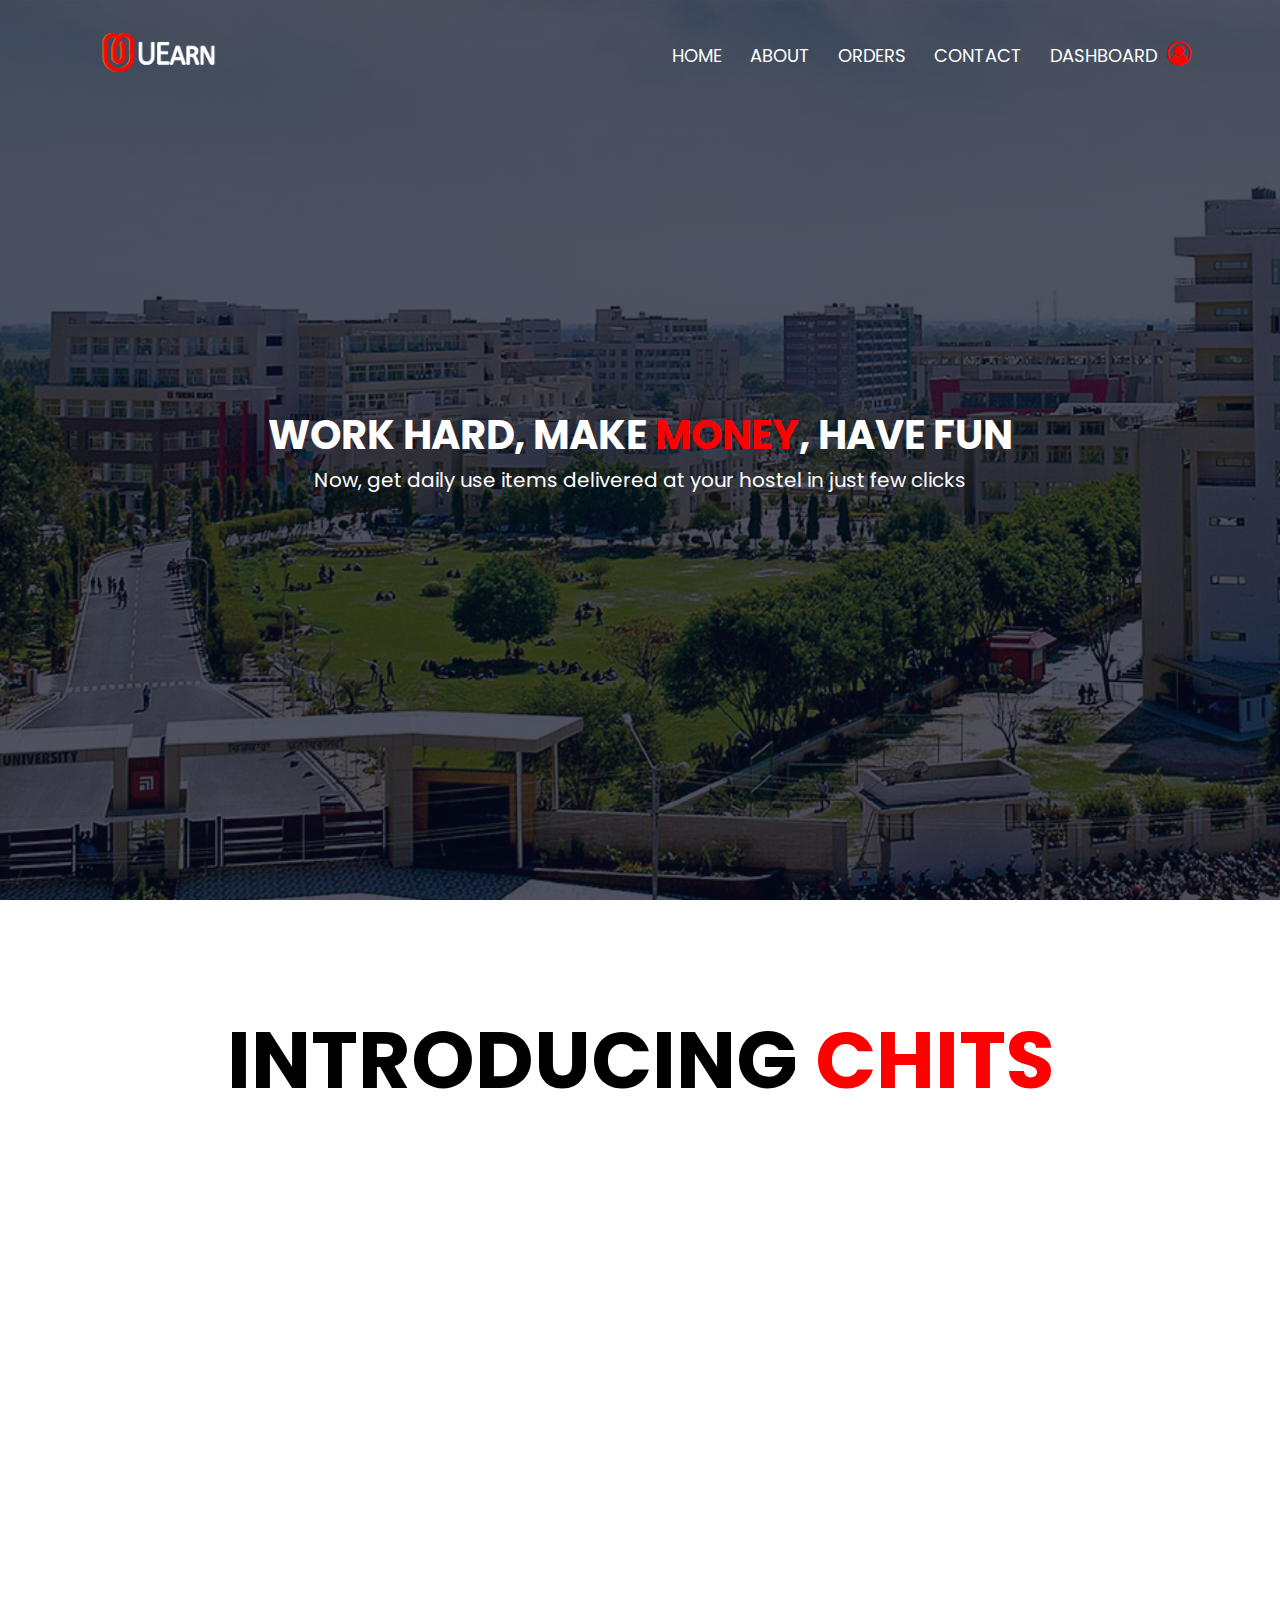
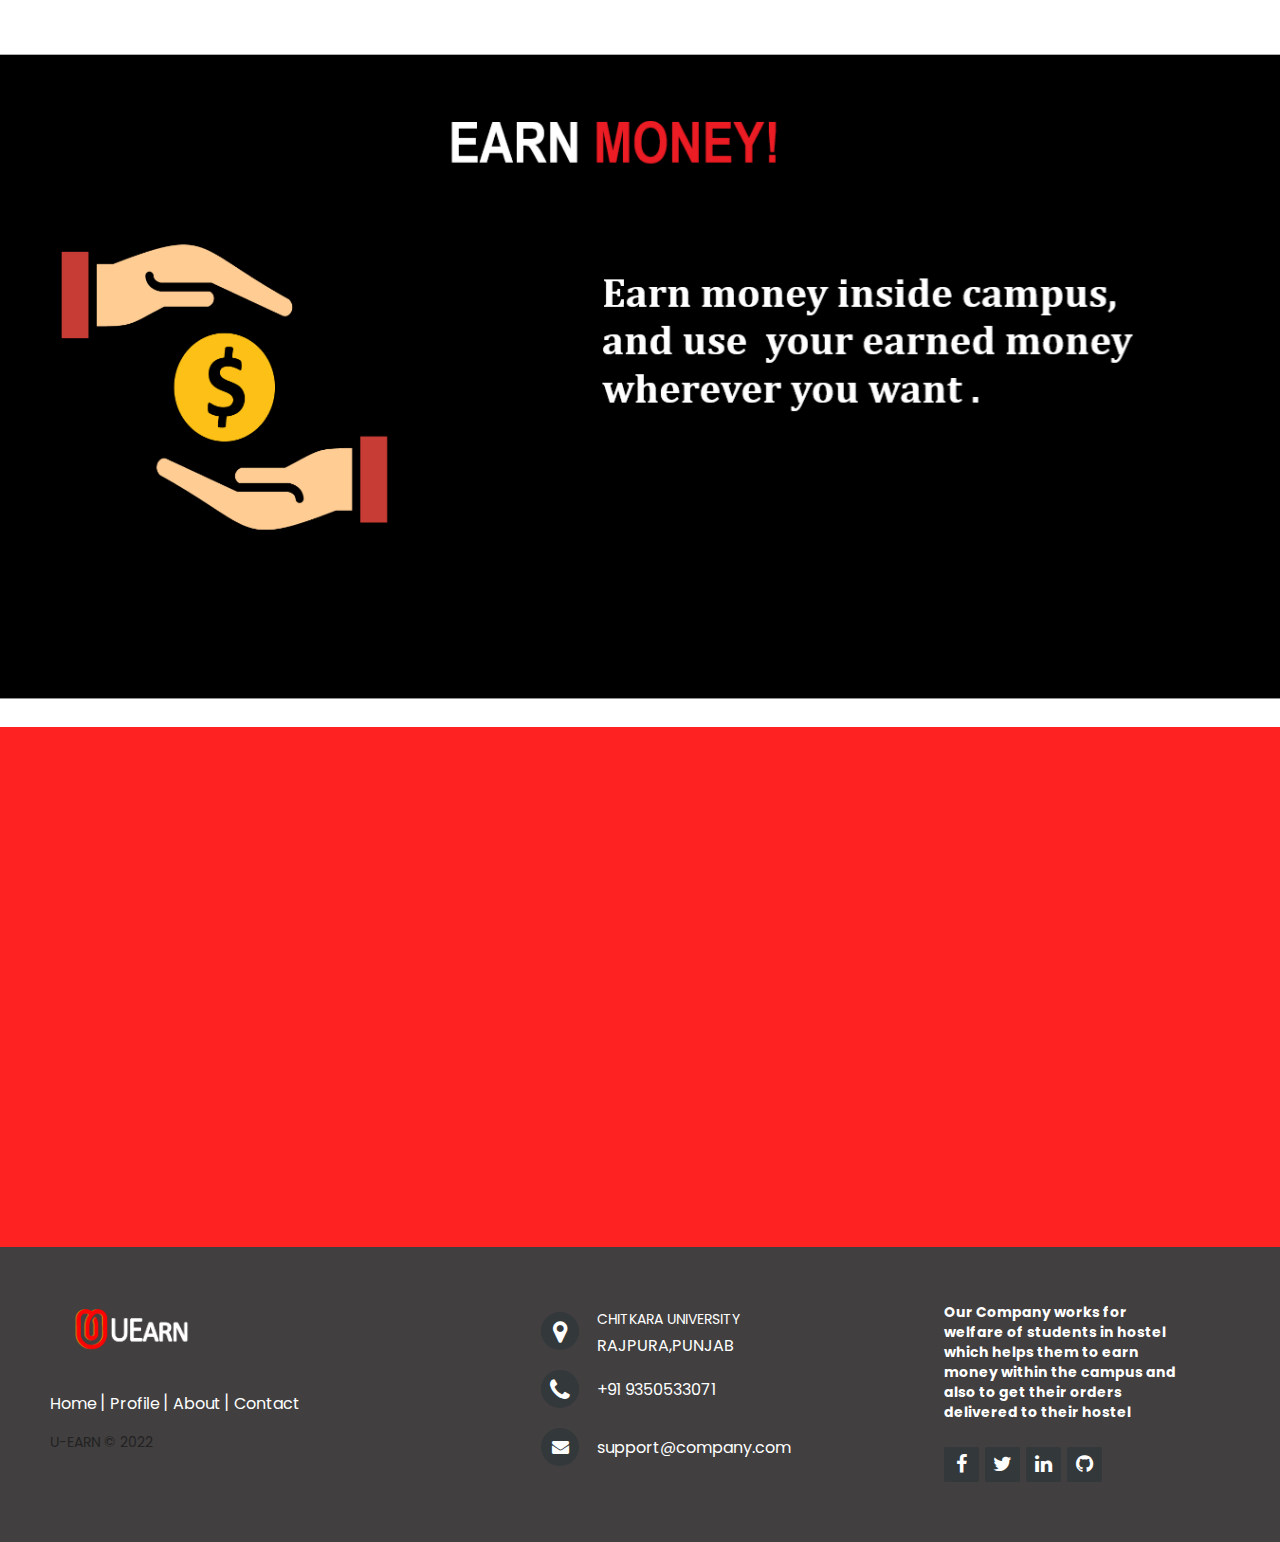
<file: index.html>
<!DOCTYPE html>
<html lang="en">
<head>
    <meta charset="UTF-8">
    <meta http-equiv="X-UA-Compatible" content="IE=edge">
    <meta name="viewport" content="width=device-width,initial-scale=1.0">
    <title>UEarn</title>
    <link rel="stylesheet" href="Style.css">
    <link rel="preconnect" href="https://fonts.googleapis.com">
    <link rel="stylesheet" href="https://cdnjs.cloudflare.com/ajax/libs/font-awesome/4.7.0/css/font-awesome.min.css">
    <link rel="stylesheet" href="https://unpkg.com/aos@next/dist/aos.css" />
    <link rel="preconnect" href="https://fonts.gstatic.com" crossorigin>
    <link href="https://fonts.googleapis.com/css2?family=Montserrat&family=Poppins:ital,wght@0,300;0,400;0,600;0,700;1,300;1,400&display=swap" rel="stylesheet">
</head>
<body>
    <section class="header">
        <nav>
            <a href="index.html"> <img src="/images/ue logo-2.png" alt="not inserted" class="logo"></a>
            <div class="navLinks" id="navlinks">
                <i class="fa fa-times fanav" onclick="HideMenu()" id="cross"></i>
                <ul>
                    <li><a href="home.html" class="activetab opt">HOME</a></li>
                    <li><a href="" class="opt">ABOUT</a></li>
                    <li><a href="/orders.html" class="opt">ORDERS</a></li>
                    <li><a href="/contact.html" class="opt">CONTACT</a></li>
                    <li><a href="profile.html" class="opt"> DASHBOARD &nbsp;<i class="fa fa-user-circle-o" style="font-size: 24px;color: red;"></i></a></li>
                </ul>
            </div>
            <i class="fa fa-bars fanav" onclick="showMenu()" id="bars"></i>
        </nav>
        <div class="maintext">
            <h1 class="headingmain">WORK HARD, MAKE <span style="color: red;"> MONEY</span>, HAVE FUN</h1>
            <p style="font-size: 20px; color: white;">Now, get daily use items delivered at your hostel in just few clicks</p>
        </div>
    </section>
    <section class="chitsIntro">
        <div class="intro1">
            <h1>Introducing <span class="red">Chits</span></h1>
        </div>
        <div class="flexcontainer">
            <div data-aos="fade-right">
            <p class="chitsinfo">CHITS IS Chitkara's new Cryptocurrency. Whenever you deliver a order posted by somebody , you get CHITS. You can get these CHITS availed with the help of U-Food.</p></div>
            <div data-aos="flip-left"><img src="/images/Chits2.png" alt="" class="chitsimg" id="chitsicon"></div>
        </div>    
    </section>
    <section class="socials">
    </section>
    <section class="flex-con">
        <div class="card ca1" data-aos="fade-up">
            <h2 class="cardhead">Post <span class="red">Order</span></h2>
            <br>
            <p class="carddet">UEarn helps you to get your orders delivered at your hostel which helps to save your precious time. Click on Post order button to order something to your hostel.</p>
            <br><br><br>
            <a href="/orders.html"><span class="button">Post <span class="red">Order</span></a>
        </div>
        <div class="card ca2" data-aos="fade-down">
            <h2 class="cardhead">Earn <span class="red">Money</span></h2>
            <br>
            <p class="carddet">UEarn helps you to utilize your time in earning money just by delivering stuffs inside your campus. Click on Deliver order button to start earning within your campus.</p>
            <br><br><br>
            <a href="/orders.html"><span class="button">Deliver <span class="red">Order</span></a>
        </div>
    </section>
    <footer class="footer-distributed">
        <div class="footer-left">
            <h3 class="footerl"><img src="images/ue logo-2.png" alt="not inserted" class="logo nav"></h3>
            <p class="footer-links">
                <a href="/home.html" class="link-1">Home</a>
                <a href="/profile.html">Profile</a>
                <a href="/ABOUT.html">About</a>
                <a href="/contact.html">Contact</a>
            </p>

            <p class="footer-company-name">U-EARN © 2022</p>
        </div>

        <div class="footer-center">

            <div>
                <i class="fa fa-map-marker"></i>
                <p><a style="color: white;" href="https://www.google.com/maps/place/Chitkara+University/@30.5160865,76.6575891,17z/data=!4m12!1m6!3m5!1s0x390fc32344a6e2d7:0x81b346dee91799ca!2sChitkara+University!8m2!3d30.5160865!4d76.6597778!3m4!1s0x390fc32344a6e2d7:0x81b346dee91799ca!8m2!3d30.5160865!4d76.6597778" target="_blank"><span>CHITKARA UNIVERSITY</span> RAJPURA,PUNJAB</a></p>
            </div>

            <div>
                <i class="fa fa-phone"></i>
                <p>+91 9350533071</p>
            </div>

            <div>
                <i class="fa fa-envelope"></i>
                <p><a href="mailto:support@company.com" target="_blank" style="color: white;">support@company.com</a></p>
            </div>

        </div>

        <div class="footer-right">

            <p class="footer-company-about">
                <span>Our Company works for welfare of students in hostel which helps them to earn money within the campus and also to get their orders delivered to their hostel</span>
                
                
            </p>

            <div class="footer-icons">

                <a href="#"><i class="fa fa-facebook"></i></a>
                <a href="#"><i class="fa fa-twitter"></i></a>
                <a href="#"><i class="fa fa-linkedin"></i></a>
                <a href="#"><i class="fa fa-github"></i></a>

            </div>

        </div>

    </footer>
    <script>
        var navlinks=document.getElementById("navlinks");
        var bars=document.getElementById("bars");
        var cross=document.getElementById("cross");
        function showMenu(){
            navlinks.style.right="0";
            bars.style.visibility="hidden";
            navlinks.style.transition="0.5s";
        }
        function HideMenu(){
            navlinks.style.right="-200px";
            navlinks.style.transition="0.5s";
            bars.style.visibility="visible";
        }
    </script>
    <script src="https://unpkg.com/aos@next/dist/aos.js"></script>
    <script>
        AOS.init({ 
            offset:300,
            duration: 800
        });
    </script>

</body>
</html>
</file>
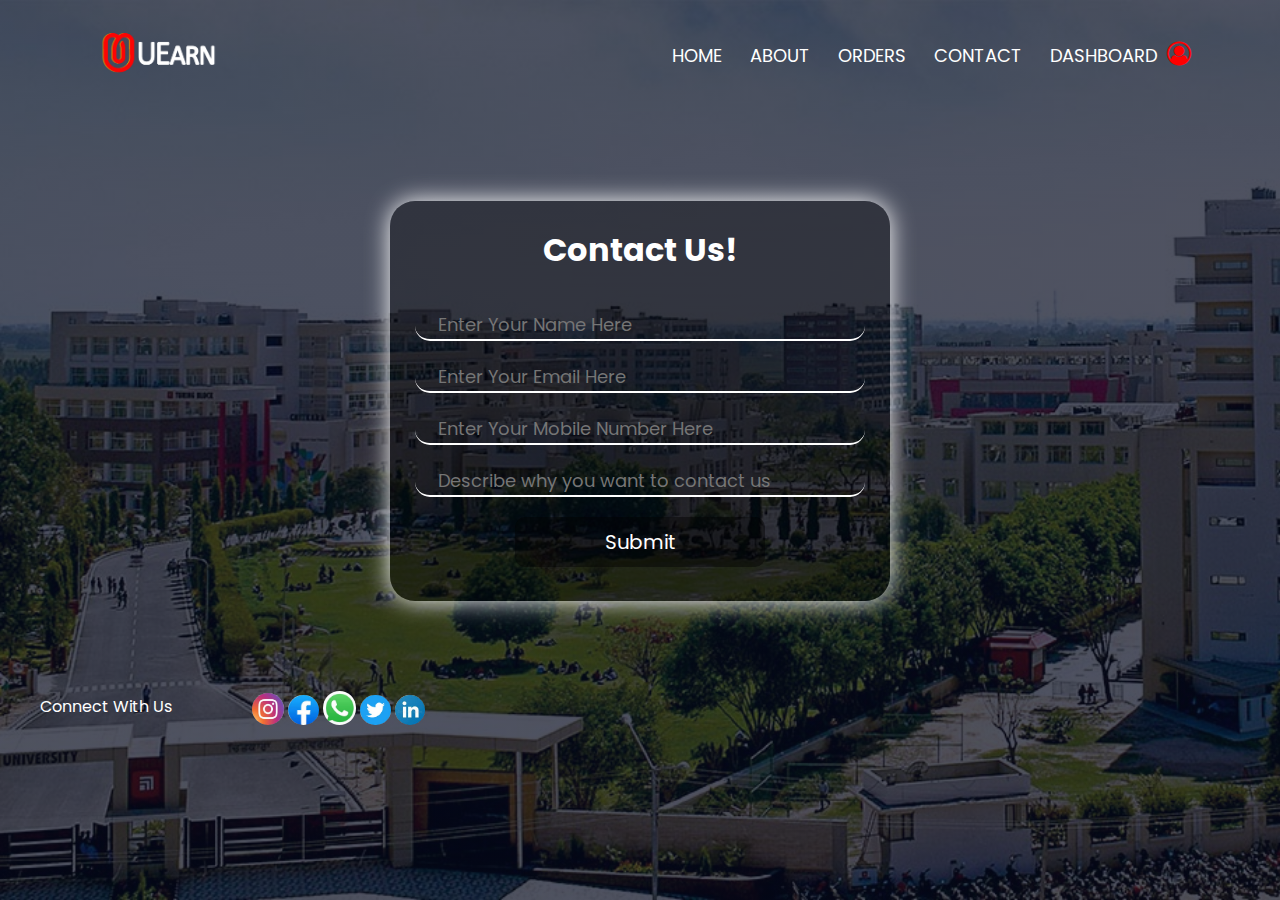
<file: contact.html>
<!DOCTYPE html>
<html lang="en">

<head>
    <meta charset="UTF-8">
    <meta http-equiv="X-UA-Compatible" content="IE=edge">
    <meta name="viewport" content="width=device-width, initial-scale=1.0">
    <title>Contact</title>
    <link rel="stylesheet" href="https://cdnjs.cloudflare.com/ajax/libs/font-awesome/4.7.0/css/font-awesome.min.css">
    <style>
        @import url('https://fonts.googleapis.com/css2?family=Poppins:wght@100;200;300;400;500;600;700&display=swap');
        *{
            font-family: 'Poppins', sans-serif;
        }
        body {
            min-height: 100vh;
            width: 100%;
            background-image: linear-gradient(rgba(4,9,30,0.7),rgba(4,9,30,0.7)),url(/images/chitkaraUniversity-cropped.jpg);
            background-position: center;
            background-size: cover;
            position: relative;
            color: white;
        }
        .navbar {
            border-radius: 2pt;
            background-color: crimson;
        }

        .social li {
            float: left;
            list-style: none;
            margin: 0px 30pt;
        }

        input {
            font-size: 18px;
            width: 90%;
            height: 30px;
            outline: none;
            background: transparent;
            border: none;
            margin: auto;
            color: white;
        }

        .logo {
            width: 150px;
            size: cover;
            display: inline;
        }

        .nav {
            display: flex;
            align-items: center;
            padding: 2% 6%;
            justify-content: space-between;
        }

        .contact {
            display: flex;
            flex-direction: column;
            align-items: center;
            text-align: center;
            background: rgb(0 0 0 / 35%);
            box-shadow: 0 0 25px rgb(255, 255, 255);
            border-radius: 25px;
            width: 500px;
            margin: 10vh auto;
            height: 400px;
        }

        .info {
            
            display: flex;
            width: 90%;
            background: transparent;
            margin: 10px auto;
            align-items: center;
            border-radius: 15px;
            border-bottom: 2px solid ;
            }

        .info:hover {
            border-bottom: 2px solid rgb(255 0 0);
        }

        button[type="submit"] {
            width: 250px;
            font-size: 20px;
            margin: 10px auto;
            padding: 10px 16px;
            color: white;
            background:rgba(3 3 3/45%);
            border: none;
            text-align: center;
            border-radius:10px;
            transition: 0.5s;
        }
        button[type="submit"]:hover {
            width: 200px;
            height: 50px;
            background-color: red;
            animation-name: example;
            animation-duration:10s;
            border-radius:10px;
            animation-iteration-count:infinite;
            background: rgb(3 3 3/ 45%);
            border-radius:10px;
            transition: 0.5s;
        }
        

        .social {
            background-color: rgba(255, 0, 0, 0.603);
            border: rgb(255, 255, 255);
        }

        .title{
            margin: 25px;
        }
        @keyframes example { 
  0%   {background-color: red;}
  25%  {background-color: BLACK;}
  50%  {background-color: RED;}
  100% {background-color: BLACK;}}
        /* footer css */
    .footer-distributed{
    background: rgb(65, 63, 63);
    box-shadow: 0 1px 1px 0 rgba(0, 0, 0, 0.12);
    box-sizing: border-box;
    width: 100%;
    text-align: left;
    font: bold 16px sans-serif;
    padding: 55px 50px;
  }
  
  .footer-distributed .footer-left,
  .footer-distributed .footer-center,
  .footer-distributed .footer-right{
    display: inline-block;
    vertical-align: top;
  }
  
  /* Footer left */
  
  .footer-distributed .footer-left{
    width: 40%;
  }
  
  /* The company logo */
  
  .footer-distributed h3{
    color:  #ffffff;
    font: normal 36px 'Open Sans', cursive;
    margin: 0;
  }
  
  .footer-distributed h3 span{
    color:  lightseagreen;
  }
  
  /* Footer links */
  
  .footer-distributed .footer-links{
    color:  #ffffff;
    margin: 20px 0 12px;
    padding: 0;
  }
  
  .footer-distributed .footer-links a{
    display:inline-block;
    line-height: 1.8;
    font-weight:400;
    text-decoration: none;
    color:  inherit;
  }
  
  .footer-distributed .footer-company-name{
    color:  #222;
    font-size: 14px;
    font-weight: normal;
    margin: 0;
  }
  
  /* Footer Center */
  
  .footer-distributed .footer-center{
    width: 35%;
  }
  
  .footer-distributed .footer-center i{
    background-color:  #33383b;
    color: #ffffff;
    font-size: 25px;
    width: 38px;
    height: 38px;
    border-radius: 50%;
    text-align: center;
    line-height: 42px;
    margin: 10px 15px;
    vertical-align: middle;
  }
  
  .footer-distributed .footer-center i.fa-envelope{
    font-size: 17px;
    line-height: 38px;
  }
  
  .footer-distributed .footer-center p{
    display: inline-block;
    color: #ffffff;
    font-weight:400;
    vertical-align: middle;
    margin:0;
  }
  
  .footer-distributed .footer-center p span{
    display:block;
    font-weight: normal;
    font-size:14px;
    line-height:2;
  }
  
  .footer-distributed .footer-center p a{
    color:  lightseagreen;
    text-decoration: none;;
  }
  
  .footer-distributed .footer-links a:before {
    content: "|";
    font-weight:300;
    font-size: 20px;
    left: 0;
    color: #fff;
    display: inline-block;
    padding-right: 5px;
  }
  
  .footer-distributed .footer-links .link-1:before {
    content: none;
  }
  
  /* Footer Right */
  
  .footer-distributed .footer-right{
    width: 20%;
  }
  
  .footer-distributed .footer-company-about{
    line-height: 20px;
    color:  #92999f;
    font-size: 13px;
    font-weight: normal;
    margin: 0;
  }
  
  .footer-distributed .footer-company-about span{
    display: block;
    color:  #ffffff;
    font-size: 14px;
    font-weight: bold;
    margin-bottom: 20px;
  }
  
  .footer-distributed .footer-icons{
    margin-top: 25px;
  }
  
  .footer-distributed .footer-icons a{
    display: inline-block;
    width: 35px;
    height: 35px;
    cursor: pointer;
    background-color:  #33383b;
    border-radius: 2px;
  
    font-size: 20px;
    color: #ffffff;
    text-align: center;
    line-height: 35px;
  
    margin-right: 3px;
    margin-bottom: 5px;
  }
    </style>
    <link rel="stylesheet" href="Style.css">
</head>

<body>
    <nav>
        <a href="login.html"> <img src="/images/ue logo-2.png" alt="not inserted" class="logo"></a>
        <div class="navLinks" id="navlinks">
            <i class="fa fa-times fanav" onclick="HideMenu()" id="cross"></i>
            <ul>
                <li><a href="/home.html" class="activetab opt">HOME</a></li>
                <li><a href="/about.html" class="opt">ABOUT</a></li>
                <li><a href="/orders.html" class="opt">ORDERS</a></li>
                <li><a href="/contact.html" class="opt">CONTACT</a></li>
                <li><a href="" class="opt"> DASHBOARD &nbsp;<i class="fa fa-user-circle-o" style="font-size: 24px;color: red;"></i></a></li>
            </ul>
        </div>
        <i class="fa fa-bars fanav" onclick="showMenu()" id="bars"></i>
    </nav>
    <div class="contact">
        <span class="title">
            <h1>Contact Us!</h1>
        </span>
        <div class='info'>
            <input type='text' name='name' id='name' placeholder="Enter Your Name Here">
        </div>
        <div class='info'>
            <input type='email' name='email' id='email' placeholder="Enter Your Email Here">
        </div>
        <div class='info'>
            <input type='text' name='number' id='number' placeholder="Enter Your Mobile Number Here">
        </div>
        <div class='info'>
            <input type="text" name='reason' id='reason' placeholder='Describe why you want to contact us'></textarea>
        </div>
        <button type="submit">Submit</button>
    </div>
    <div class="social">
        <ul>
            <li style='line-height: 32px'>Connect With Us</li>
            <li><img src="images/download.insta.jpg" style="border-radius: 50%; height: 32px;">
                <img src="images/download.fb.jpg" style="border-radius: 50%; height: 30px;">
                <img src="images/download.wp.jpg" style="border-radius: 50%; height: 34px;">
                <img src="images/download.tweet.jpg" style="border-radius: 50%; height: 30px;">
                <img src="images/download.lin.jpg" style="border-radius: 50%; height: 30px;">
            </li>
        </ul>
    </div>
    <script>
        var navlinks=document.getElementById("navlinks");
        var bars=document.getElementById("bars");
        var cross=document.getElementById("cross");
        function showMenu(){
            navlinks.style.right="0";
            bars.style.visibility="hidden";
            navlinks.style.transition="0.5s";
        }
        function HideMenu(){
            navlinks.style.right="-200px";
            navlinks.style.transition="0.5s";
            bars.style.visibility="visible";
        }
    </script>
</body>
</html>
</file>
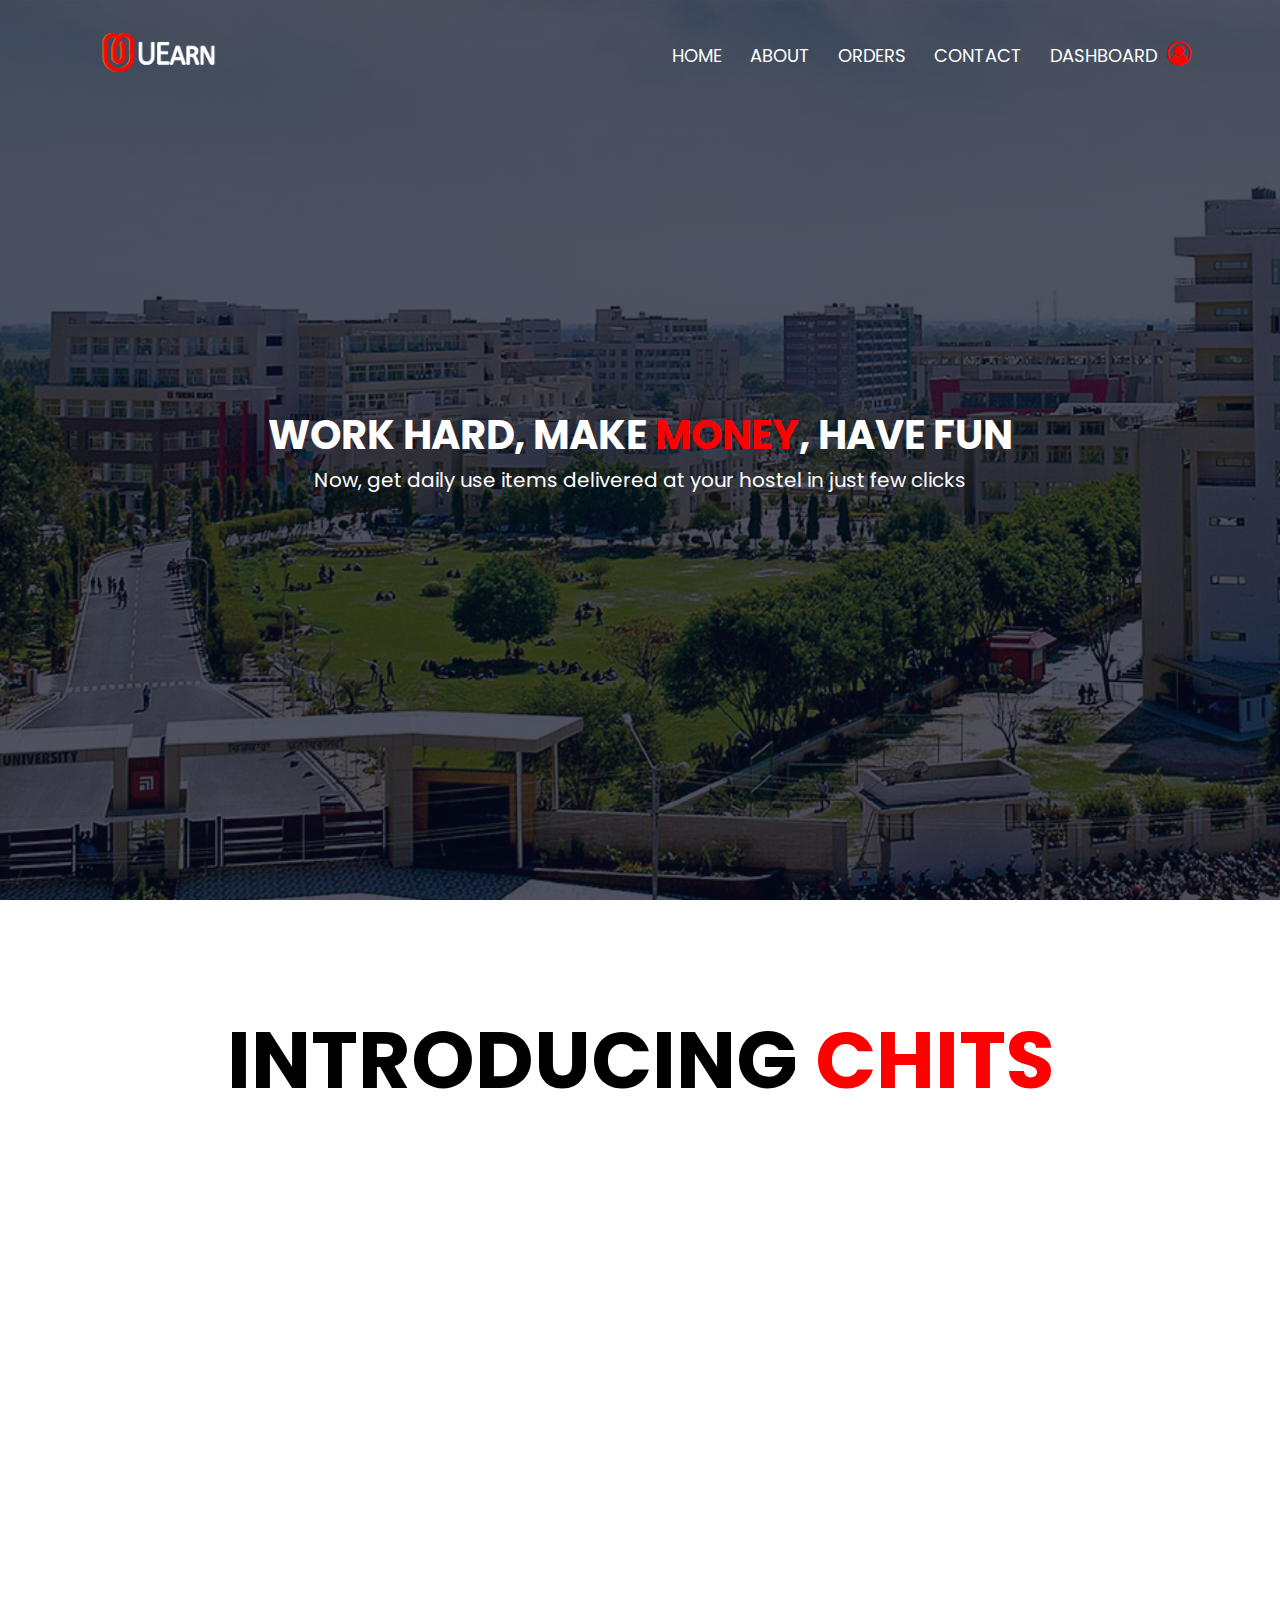
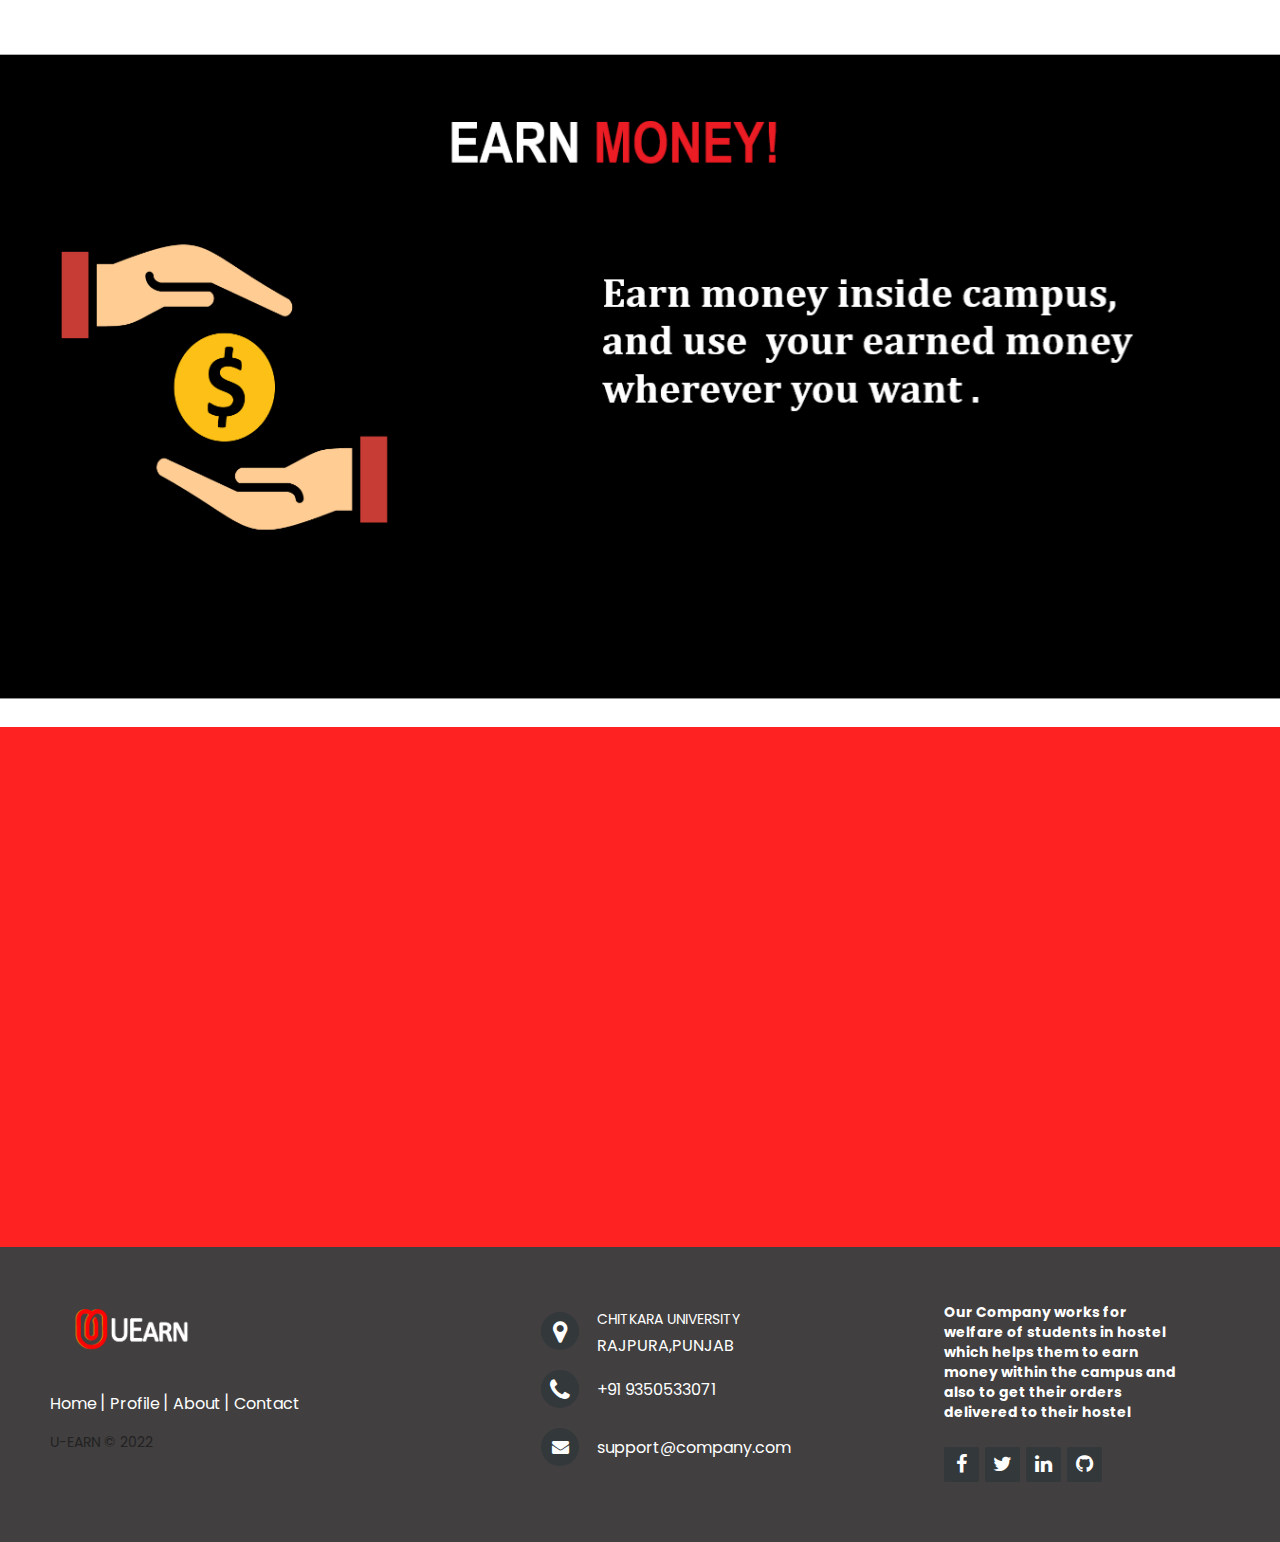
<file: home.html>
<!DOCTYPE html>
<html lang="en">
<head>
    <meta charset="UTF-8">
    <meta http-equiv="X-UA-Compatible" content="IE=edge">
    <meta name="viewport" content="width=device-width,initial-scale=1.0">
    <title>UEarn</title>
    <link rel="stylesheet" href="Style.css">
    <link rel="preconnect" href="https://fonts.googleapis.com">
    <link rel="stylesheet" href="https://cdnjs.cloudflare.com/ajax/libs/font-awesome/4.7.0/css/font-awesome.min.css">
    <link rel="stylesheet" href="https://unpkg.com/aos@next/dist/aos.css" />
    <link rel="preconnect" href="https://fonts.gstatic.com" crossorigin>
    <link href="https://fonts.googleapis.com/css2?family=Montserrat&family=Poppins:ital,wght@0,300;0,400;0,600;0,700;1,300;1,400&display=swap" rel="stylesheet">
</head>
<body>
    <section class="header">
        <nav>
            <a href="index.html"> <img src="/images/ue logo-2.png" alt="not inserted" class="logo"></a>
            <div class="navLinks" id="navlinks">
                <i class="fa fa-times fanav" onclick="HideMenu()" id="cross"></i>
                <ul>
                    <li><a href="home.html" class="activetab opt">HOME</a></li>
                    <li><a href="" class="opt">ABOUT</a></li>
                    <li><a href="/orders.html" class="opt">ORDERS</a></li>
                    <li><a href="/contact.html" class="opt">CONTACT</a></li>
                    <li><a href="profile.html" class="opt"> DASHBOARD &nbsp;<i class="fa fa-user-circle-o" style="font-size: 24px;color: red;"></i></a></li>
                </ul>
            </div>
            <i class="fa fa-bars fanav" onclick="showMenu()" id="bars"></i>
        </nav>
        <div class="maintext">
            <h1 class="headingmain">WORK HARD, MAKE <span style="color: red;"> MONEY</span>, HAVE FUN</h1>
            <p style="font-size: 20px; color: white;">Now, get daily use items delivered at your hostel in just few clicks</p>
        </div>
    </section>
    <section class="chitsIntro">
        <div class="intro1">
            <h1>Introducing <span class="red">Chits</span></h1>
        </div>
        <div class="flexcontainer">
            <div data-aos="fade-right">
            <p class="chitsinfo">CHITS IS Chitkara's new Cryptocurrency. Whenever you deliver a order posted by somebody , you get CHITS. You can get these CHITS availed with the help of U-Food.</p></div>
            <div data-aos="flip-left"><img src="/images/Chits2.png" alt="" class="chitsimg" id="chitsicon"></div>
        </div>    
    </section>
    <section class="socials">
    </section>
    <section class="flex-con">
        <div class="card ca1" data-aos="fade-up">
            <h2 class="cardhead">Post <span class="red">Order</span></h2>
            <br>
            <p class="carddet">UEarn helps you to get your orders delivered at your hostel which helps to save your precious time. Click on Post order button to order something to your hostel.</p>
            <br><br><br>
            <a href="/orders.html"><span class="button">Post <span class="red">Order</span></a>
        </div>
        <div class="card ca2" data-aos="fade-down">
            <h2 class="cardhead">Earn <span class="red">Money</span></h2>
            <br>
            <p class="carddet">UEarn helps you to utilize your time in earning money just by delivering stuffs inside your campus. Click on Deliver order button to start earning within your campus.</p>
            <br><br><br>
            <a href="/orders.html"><span class="button">Deliver <span class="red">Order</span></a>
        </div>
    </section>
    <footer class="footer-distributed">
        <div class="footer-left">
            <h3 class="footerl"><img src="images/ue logo-2.png" alt="not inserted" class="logo nav"></h3>
            <p class="footer-links">
                <a href="/home.html" class="link-1">Home</a>
                <a href="/profile.html">Profile</a>
                <a href="/ABOUT.html">About</a>
                <a href="/contact.html">Contact</a>
            </p>

            <p class="footer-company-name">U-EARN © 2022</p>
        </div>

        <div class="footer-center">

            <div>
                <i class="fa fa-map-marker"></i>
                <p><a style="color: white;" href="https://www.google.com/maps/place/Chitkara+University/@30.5160865,76.6575891,17z/data=!4m12!1m6!3m5!1s0x390fc32344a6e2d7:0x81b346dee91799ca!2sChitkara+University!8m2!3d30.5160865!4d76.6597778!3m4!1s0x390fc32344a6e2d7:0x81b346dee91799ca!8m2!3d30.5160865!4d76.6597778" target="_blank"><span>CHITKARA UNIVERSITY</span> RAJPURA,PUNJAB</a></p>
            </div>

            <div>
                <i class="fa fa-phone"></i>
                <p>+91 9350533071</p>
            </div>

            <div>
                <i class="fa fa-envelope"></i>
                <p><a href="mailto:support@company.com" target="_blank" style="color: white;">support@company.com</a></p>
            </div>

        </div>

        <div class="footer-right">

            <p class="footer-company-about">
                <span>Our Company works for welfare of students in hostel which helps them to earn money within the campus and also to get their orders delivered to their hostel</span>
                
                
            </p>

            <div class="footer-icons">

                <a href="#"><i class="fa fa-facebook"></i></a>
                <a href="#"><i class="fa fa-twitter"></i></a>
                <a href="#"><i class="fa fa-linkedin"></i></a>
                <a href="#"><i class="fa fa-github"></i></a>

            </div>

        </div>

    </footer>
    <script>
        var navlinks=document.getElementById("navlinks");
        var bars=document.getElementById("bars");
        var cross=document.getElementById("cross");
        function showMenu(){
            navlinks.style.right="0";
            bars.style.visibility="hidden";
            navlinks.style.transition="0.5s";
        }
        function HideMenu(){
            navlinks.style.right="-200px";
            navlinks.style.transition="0.5s";
            bars.style.visibility="visible";
        }
    </script>
    <script src="https://unpkg.com/aos@next/dist/aos.js"></script>
    <script>
        AOS.init({ 
            offset:300,
            duration: 800
        });
    </script>

</body>
</html>
</file>
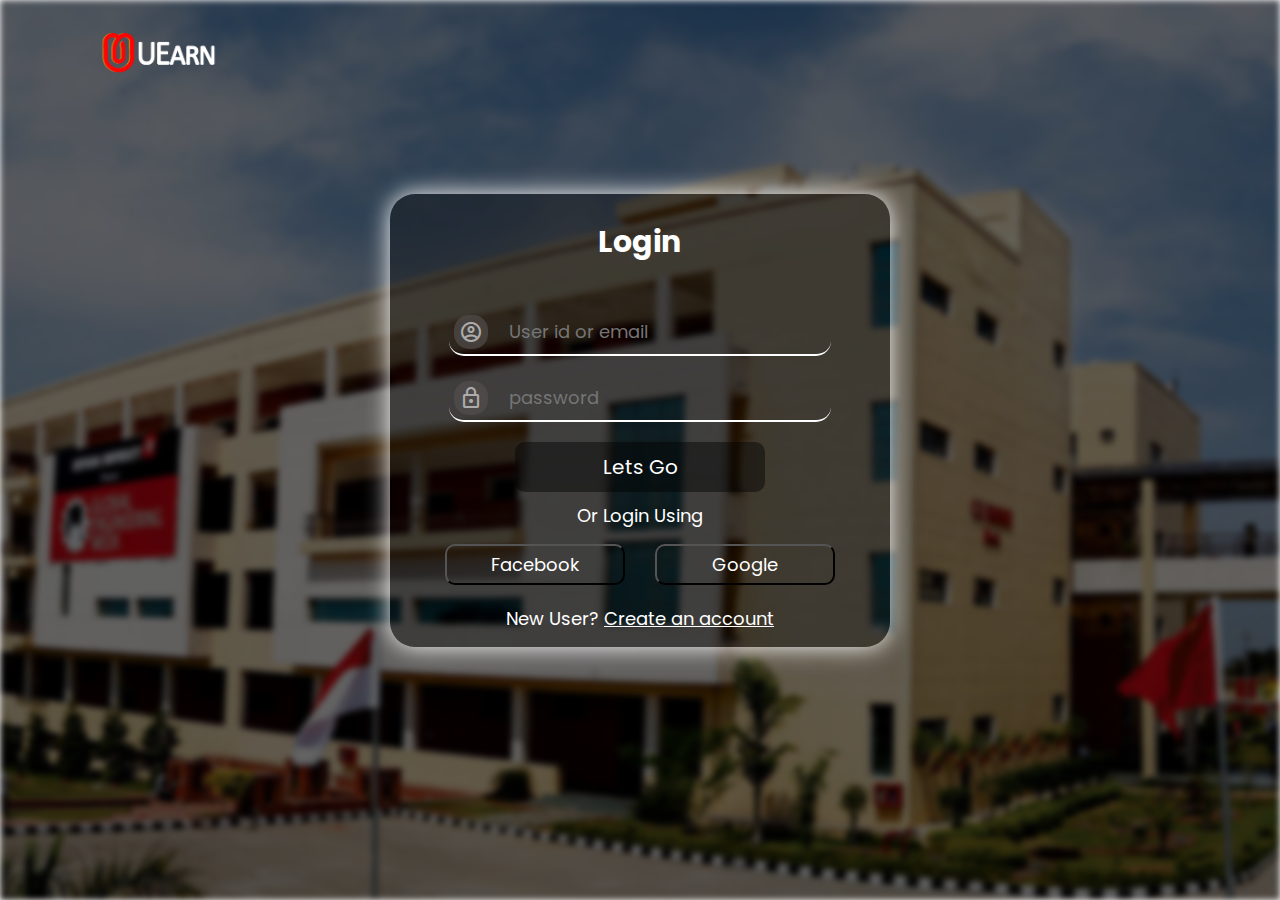
<file: login.html>
<!DOCTYPE html>
<html lang="en">

<head>
    <meta charset="UTF-8">
    <meta http-equiv="X-UA-Compatible" content="IE=edge">
    <meta name="viewport" content="width=device-width, initial-scale=1.0">

    <!-- For google icons  -->
    <link href="https://fonts.googleapis.com/icon?family=Material+Icons+Outlined"w rel="stylesheet">
    <link rel="preconnect" href="https://fonts.googleapis.com">
<link rel="preconnect" href="https://fonts.gstatic.com" crossorigin>
<link href="https://fonts.googleapis.com/css2?family=Montserrat&family=Poppins:ital,wght@0,300;0,400;0,600;0,700;1,300;1,400&display=swap" rel="stylesheet">

    <title>Login</title>
    <style>
        *{
            font-family: 'Poppins', sans-serif;
        }
        body {
            padding: 0;
            margin: 0;
            color: white;
            font-family: Arial, Helvetica, sans-serif;
        }
        
        .background {
            background: url('./images/chitkara.jpg') rgba(0, 0, 0, 0.61);
            background-repeat: no-repeat;
            background-size: cover;
            background-blend-mode: darken;
            position: absolute;
            top: 0;
            bottom: 0;
            left: 0;
            right: 0;
            z-index: -1;
            filter: blur(3px);
            min-height: 700px;
            box-shadow: 0 0 14px white;

        }
        
        h2 {
            font-size: 30px;
        }
        
        .container {
            display: flex;
            flex-direction: column;
            align-items: center;
            text-align: center;
            background-color: rgba(0, 0, 0, 0.35);
            box-shadow: 0 0 25px rgb(255, 255, 255);
            border-radius: 25px;
            width: 500px;
            margin: 10vh auto;
        }
        
        form {
            padding: 10px;
            display: flex;
            flex-direction: column;
            width: 85%;
        }
        
        .form-item {
            display: flex;
            width: 90%;
            background: transparent;
            margin: 10px auto;
            align-items: center;
            border-radius: 15px;
            border-bottom: 2px solid ;
        }
        .form-item:hover {
            border-bottom: 2px solid rgb(255 0 0);
        }
        input {
            font-size: 18px;
            width: 80%;
            height: 30px;
            outline: none;
            background: transparent;
            border: none;
            margin: auto;
            color: white;
        }
       
        
        span {
            margin: 5px;
            color: rgb(172, 172, 172);
            cursor: default;
            user-select: none;
            background: rgba(85, 81, 81, 0.637);
            padding: 5px;
            border-radius: 15px;
        }
        
        button[type="submit"] {
            width: 250px;
            font-size: 20px;
            margin: 10px auto;
            padding: 10px 16px;
            color: white;
            background:rgba(3 3 3/45%);
            border: none;
            text-align: center;
            border-radius:10px;
        }
        button[type="submit"]:hover {
            width: 200px;
            height: 50px;
            background-color: red;
            animation-name: example;
            animation-duration:10s;
            border-radius:10px;
            animation-iteration-count:infinite;
            background: rgb(3 3 3/ 45%);
            border-radius:10px;
        }
        p:first-of-type {
            font-size: 18px;
            margin: 0;
        }
        
        .options {
            display: flex;
            margin:  10px auto;
            flex-wrap: wrap;
            justify-content: center;
        }
        
        button {
            padding: 5px 16px;
            font-size: 18px;
            margin: 5px 15px;
            width: 180px;
            color: white;
            background: transparent;
            cursor: pointer;
            transition: all 0.7s ease;
            border-radius:10px;
        }
        .fb:hover{ 
            background: rgb(5, 5, 73);
            border: none;
            box-shadow: 0 0 5px  rgb(5, 5, 73);
        }

        .gl:hover{
            background: rgb(73, 5, 5);
            border: none;
            box-shadow: 0 0 5px  rgb(73, 5, 5);

        }
        
        p {
            font-size: 18px;
            margin: 5px;
        }
        a{
            color: white;
        }
        a:hover{
            color: grey;
        }

        @media screen and (max-width:550px) {
            .container {
                width: 90%;
            }
            
        }
        .logo{
            width: 150px;
            size: cover;
            display: inline;
        }
        .nav{
        display: flex;
        align-items: center;
        padding: 2% 6%;
        justify-content: space-between;
        }

        @keyframes example { 
  0%   {background-color: red;}
  25%  {background-color: BLACK;}
  50%  {background-color: RED;}
  100% {background-color: BLACK;}}
    </style>

</head>
<body>
    <img src="images/ue logo-2.png" alt="not inserted" class="logo nav"></a>
    <div class="background"></div>
    <div class="container">
        <h2>Login</h2>
        <form action="">

            <div class="form-item">
                <span class="material-icons-outlined">
                    account_circle
                    </span>
                <input type="text" name="text" id="text" placeholder="User id or email">
            </div>

            <div class="form-item">
                <span class="material-icons-outlined">                   
                    lock
                    </span>
                <input type="password" name="pass" id="pass" placeholder="password">

            </div>

            <button type="submit" value="Lets Go" onclick="window.open('/home.html')">Lets Go</button>
            <p> Or Login Using</p>
            <div class="options">
                <button class="fb" onclick="window.open('/home.html')">Facebook</button>
                <button class="gl" onclick="window.open('/home.html')">Google</button>
            </div>

            <p>New User? <a href="/sign up.html">Create an account</a></p>
        </form>
        

    </div>

</body>

</html>
</file>
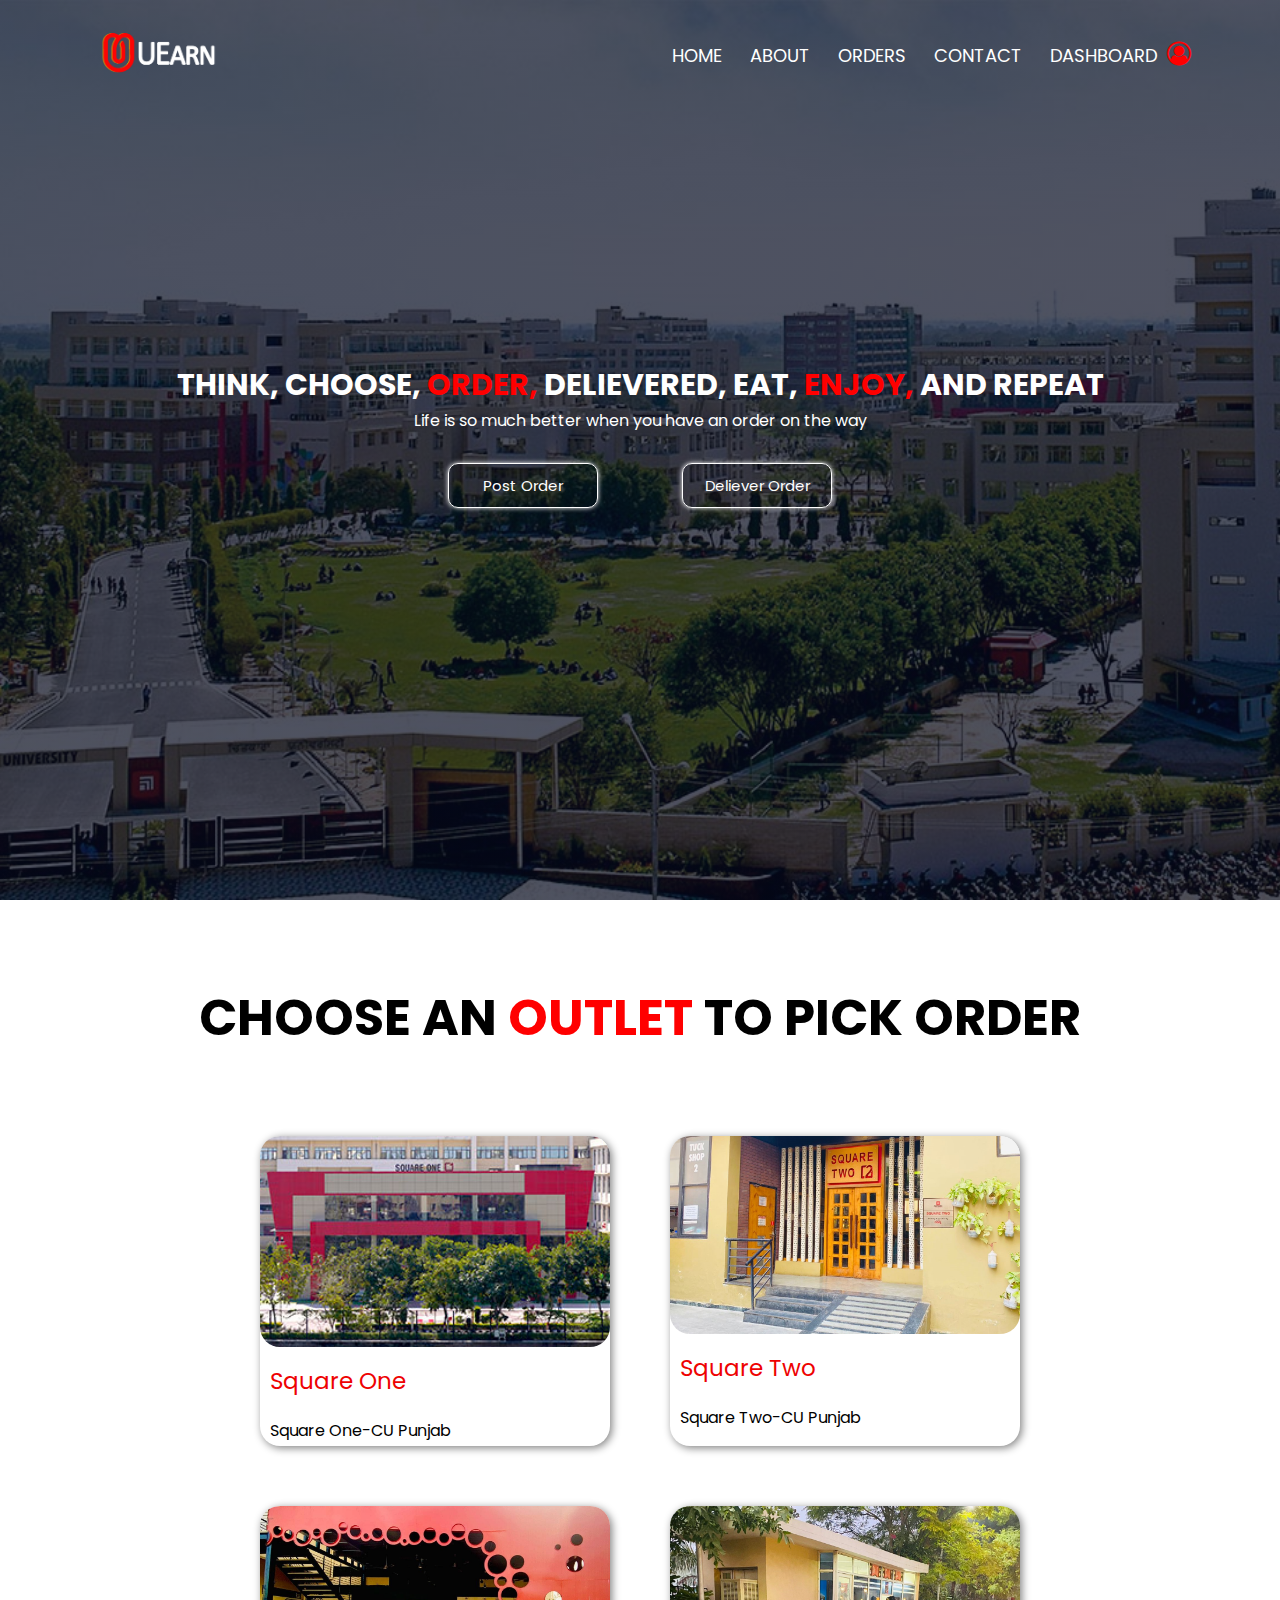
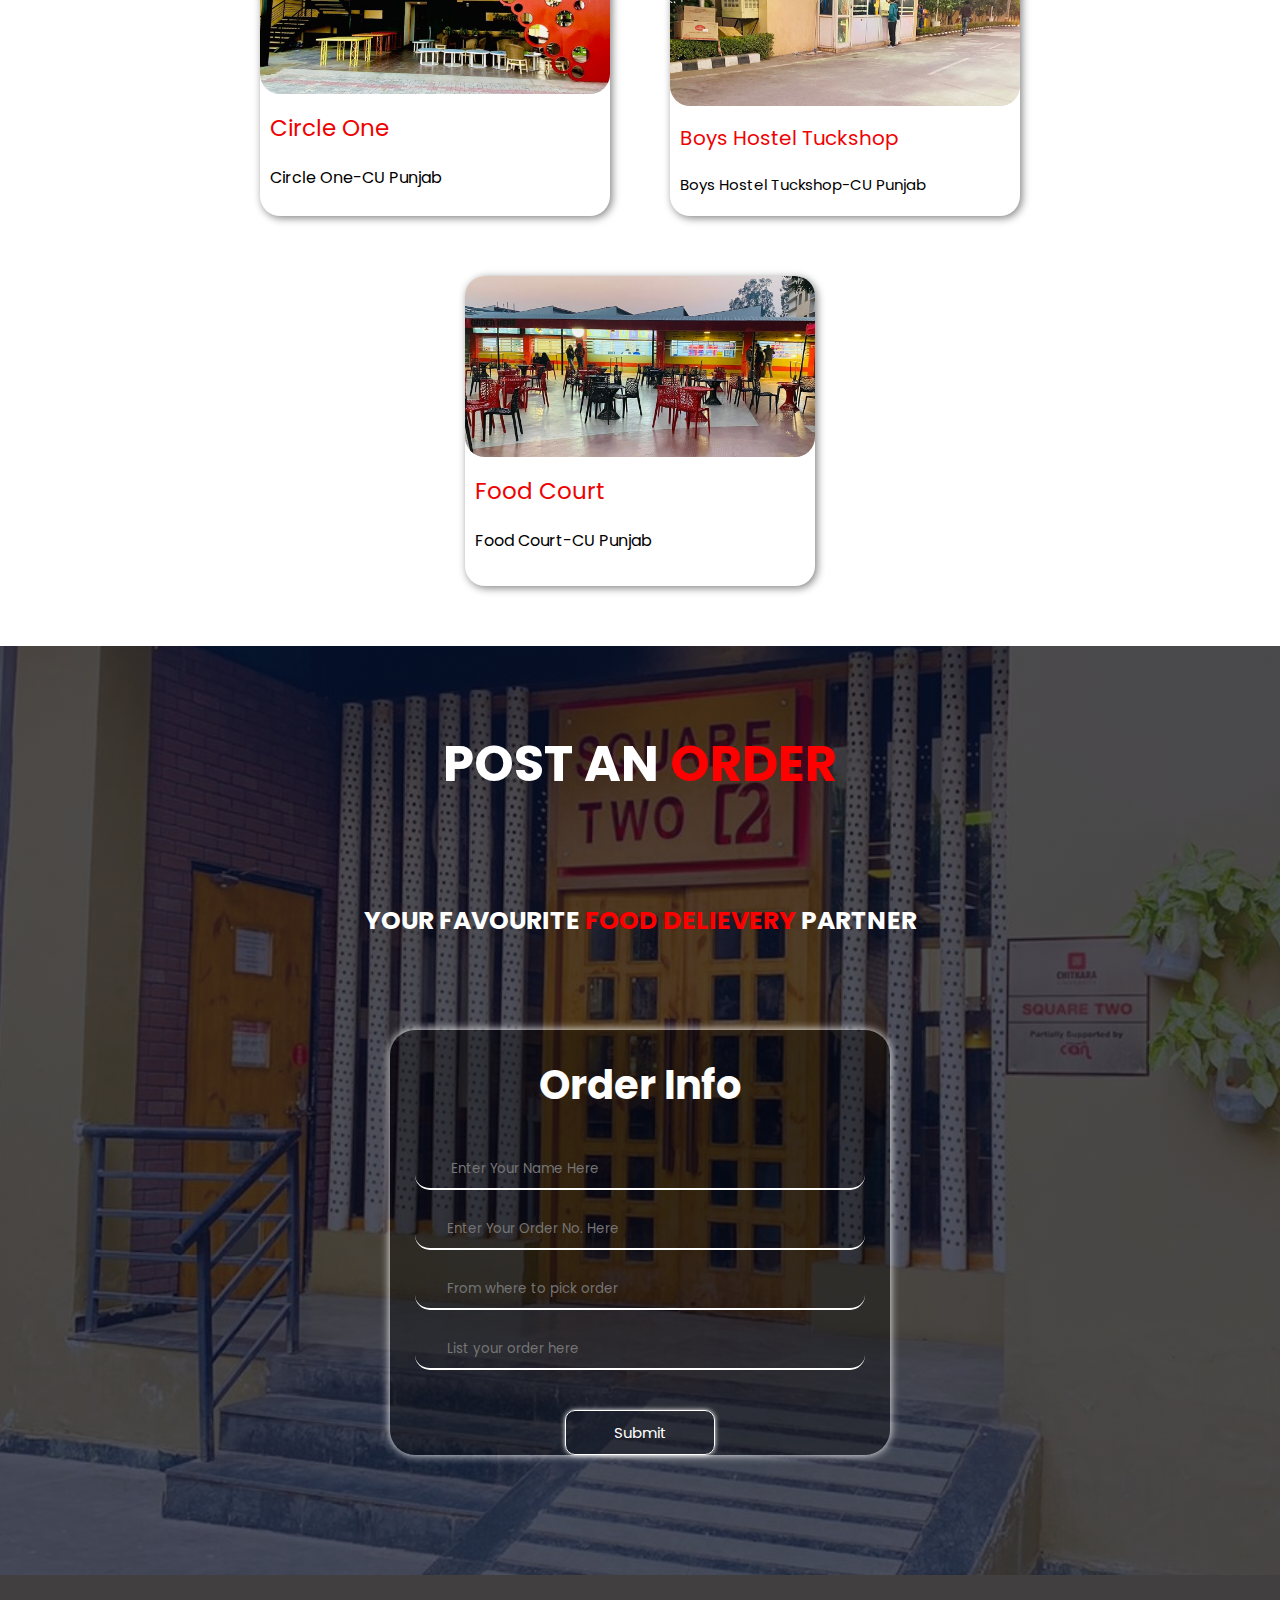
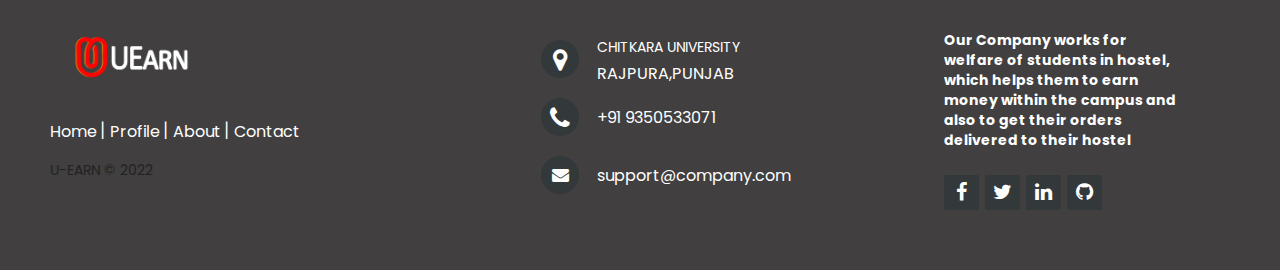
<file: orders.html>
<!DOCTYPE html>
<html lang="en">

<head>
    <meta charset="UTF-8">
    <meta http-equiv="X-UA-Compatible" content="IE=edge">
    <meta name="viewport" content="width=device-width, initial-scale=1.0">
    <title>Orders</title>
    <link rel="stylesheet" href="Style.css">
    <link rel="preconnect" href="https://fonts.googleapis.com">
    <link rel="stylesheet" href="https://cdnjs.cloudflare.com/ajax/libs/font-awesome/4.7.0/css/font-awesome.min.css">
    <link rel="preconnect" href="https://fonts.gstatic.com" crossorigin>
    <link
        href="https://fonts.googleapis.com/css2?family=Montserrat&family=Poppins:ital,wght@0,300;0,400;0,600;0,700;1,300;1,400&display=swap"
        rel="stylesheet">
    <style>
         @import url('https://fonts.googleapis.com/css2?family=Poppins:wght@100;200;300;400;500;600;700&display=swap');
        *{
            font-family: 'Poppins', sans-serif;
        }
        .red{
            color: red;
        }
        .headingmain{
            text-transform: uppercase;
            font-size: 30px;
        }
        .lines{
            color: white;
        }
        .orderbutton {
            width: 150px;
            font-size: 15px;
            margin: 10px auto;
            padding: 10px 16px;
            color: white;
            background: transparent;
            border: white solid 1px;
            text-align: center;
            margin: 30px 40px;
            border-radius:10px;
            box-shadow:  0 0 5px rgb(255, 255, 255);
            transition: 0.5s;
        }

        .orderbutton:hover {
            background: rgb(161, 0, 0);
            border: none;
            transition: 0.5s;
            box-shadow: none;

        }
        .section2{
            padding: 30px 0px;
        }
        .text1{
            margin: 50px 0px;
            font-size: 50px;
            text-align: center;
            text-transform: uppercase;
        }
        .flex-container{
            display: flex;
            justify-content: space-around;
            flex-wrap: wrap;
            margin: 0px 30px;
            justify-content: center;
        }
        .flex-container > div{
            background: white;
            box-shadow: 2px 2px 8px gray;
            border-radius: 20px;
            margin: 30px;
            height: 310px ;
            width: 350px;
            transition: 0.5s;
            justify-content: center;
        }
        .cards:hover{
            transform: scale(1.2);
            transition: 0.5s;
        }
        .image{
            border-radius: 20px;
            width: 100%;
        }
        .cardname{
            color: rgb(238, 2, 2);
            font-size: 23px;
            font-weight: 400;
            padding: 10px;
        }
        #cardname{
            font-size: 20px;
        }
        .carddescript{
            padding: 10px;
        }
        #carddescript{
            font-size: 15px;
        }
        .section3{
            padding: 30px 0px;
            color: white;
            background-image: linear-gradient(rgba(4,9,30,0.7),rgba(4,9,30,0.7)),url(/images/squaretwo.jpg);
            background-position: center;
            background-size: cover;
            
        }
        .text2{
            margin: 50px 0px;
            font-size: 50px;
            text-align: center;
            text-transform: uppercase;
        }
        .headingmain1{
            margin-top: 100px;
            text-transform: uppercase;
            font-size: 25px;
            text-align: center;   
        }
        .form {
            display: flex;
            flex-direction: column;
            align-items: center;
            text-align: center;
            background: rgb(0 0 0 / 35%);
            box-shadow: 0 0 10px rgb(255, 255, 255);
            border-radius: 25px;
            width: 500px;
            margin: 10vh auto;;
            height: 425px;
        }
        .title{
            margin: 25px;
            font-size: 20px;
        }
        
        input{
            background: none;
            width: 500px;
            margin: 1vh auto;
            border: none;
            background: transparent;
            color: white;
            outline: none;
            padding: 0px 20px;
        }

        .info {
            text-align: center;
            display: flex;
            width: 90%;
            background: transparent;
            margin: 10px auto;
            align-items: center;
            border-radius: 15px;
            border-bottom: 2px solid;
        }

        .info:hover {
            border-bottom: 2px solid rgb(255 0 0);
        }
        button[type="submit"] {
            width: 150px;
            font-size: 15px;
            padding: 10px 16px;
            color: white;
            background: transparent;
            border: white solid 1px;
            text-align: center;
            margin: 30px 40px;
            border-radius:10px;
            box-shadow:  0 0 5px rgb(255, 255, 255);
            transition: 0.5s;
        }
        button[type="submit"]:hover {
            background: rgb(161, 0, 0);
            border: none;
            transition: 0.5s;
            box-shadow: none;
        }
        .footer-distributed{
    background: rgb(65, 63, 63);
    box-shadow: 0 1px 1px 0 rgba(0, 0, 0, 0.12);
    box-sizing: border-box;
    width: 100%;
    text-align: left;
    font: bold 16px sans-serif;
    padding: 55px 50px;
  }
  
  .footer-distributed .footer-left,
  .footer-distributed .footer-center,
  .footer-distributed .footer-right{
    display: inline-block;
    vertical-align: top;
  }
  
  /* Footer left */
  
  .footer-distributed .footer-left{
    width: 40%;
  }
  
  /* The company logo */
  
  .footer-distributed h3{
    color:  #ffffff;
    font: normal 36px 'Open Sans', cursive;
    margin: 0;
  }
  
  .footer-distributed h3 span{
    color:  lightseagreen;
  }
  
  /* Footer links */
  
  .footer-distributed .footer-links{
    color:  #ffffff;
    margin: 20px 0 12px;
    padding: 0;
  }
  
  .footer-distributed .footer-links a{
    display:inline-block;
    line-height: 1.8;
    font-weight:400;
    text-decoration: none;
    color:  inherit;
  }
  
  .footer-distributed .footer-company-name{
    color:  #222;
    font-size: 14px;
    font-weight: normal;
    margin: 0;
  }
  
  /* Footer Center */
  
  .footer-distributed .footer-center{
    width: 35%;
  }
  
  .footer-distributed .footer-center i{
    background-color:  #33383b;
    color: #ffffff;
    font-size: 25px;
    width: 38px;
    height: 38px;
    border-radius: 50%;
    text-align: center;
    line-height: 42px;
    margin: 10px 15px;
    vertical-align: middle;
  }
  
  .footer-distributed .footer-center i.fa-envelope{
    font-size: 17px;
    line-height: 38px;
  }
  
  .footer-distributed .footer-center p{
    display: inline-block;
    color: #ffffff;
    font-weight:400;
    vertical-align: middle;
    margin:0;
  }
  
  .footer-distributed .footer-center p span{
    display:block;
    font-weight: normal;
    font-size:14px;
    line-height:2;
  }
  
  .footer-distributed .footer-center p a{
    color:  lightseagreen;
    text-decoration: none;;
  }
  
  .footer-distributed .footer-links a:before {
    content: "|";
    font-weight:300;
    font-size: 20px;
    left: 0;
    color: #fff;
    display: inline-block;
    padding-right: 5px;
  }
  
  .footer-distributed .footer-links .link-1:before {
    content: none;
  }
  
  /* Footer Right */
  
  .footer-distributed .footer-right{
    width: 20%;
  }
  
  .footer-distributed .footer-company-about{
    line-height: 20px;
    color:  #92999f;
    font-size: 13px;
    font-weight: normal;
    margin: 0;
  }
  
  .footer-distributed .footer-company-about span{
    display: block;
    color:  #ffffff;
    font-size: 14px;
    font-weight: bold;
    margin-bottom: 20px;
  }
  
  .footer-distributed .footer-icons{
    margin-top: 25px;
  }
  
  .footer-distributed .footer-icons a{
    display: inline-block;
    width: 35px;
    height: 35px;
    cursor: pointer;
    background-color:  #33383b;
    border-radius: 2px;
  
    font-size: 20px;
    color: #ffffff;
    text-align: center;
    line-height: 35px;
  
    margin-right: 3px;
    margin-bottom: 5px;
  }
    </style>
</head>

<body>
    <section class="header">
        <nav>
            <a href="index.html"> <img src="/images/ue logo-2.png" alt="not inserted" class="logo"></a>
            <div class="navLinks" id="navlinks">
                <i class="fa fa-times fanav" onclick="HideMenu()" id="cross"></i>
                <ul>
                    <li><a href="/home.html" class="activetab">HOME</a></li>
                    <li><a href="/about.html">ABOUT</a></li>
                    <li><a href="/orders.html">ORDERS</a></li>
                    <li><a href="/contact.html">CONTACT</a></li>
                    <li><a href=""> DASHBOARD &nbsp;<i class="fa fa-user-circle-o" style="font-size: 24px; color: red;"></i></a></li>
                </ul>
            </div>
            <i class="fa fa-bars fanav" onclick="showMenu()" id="bars"></i>
        </nav>
        <div class="maintext">
            <h1 class="headingmain">Think, Choose, <span class="red">Order, </span> Delievered, Eat, <span class="red">Enjoy,</span> and Repeat</h1>
            <p class="lines">Life is so much better when you have an order on the way</p>
            <a href="#postordercontainer"><button class="orderbutton" type="submit">Post Order</button></a>
            <a href="#flex-container"><button class="orderbutton" type="submit">Deliever Order</button></a>
        </div>
    </section>
    <section class="section2" id='flex-container'>
        <h1 class="text1">Choose an <span class='red'>outlet</span> to pick order</h1>
           <div class="flex-container">
               <div class="cards"><img class='image'src="/images/squareone.jpg" alt="squareone">
                  <p class="cardname">Square One</p>
                  <p class="carddescript">Square One-CU Punjab</p>
               </div>
               <div class="cards"><img class='image'src="/images/squaretwo.jpg" alt="squaretwo">
                   <p class="cardname">Square Two</p>
                   <p class="carddescript">Square Two-CU Punjab</p>
               </div>
               <div class="cards"><img class='image'src="/images/circle1.jpg" alt="circleone">
                   <p class="cardname">Circle One</p>
                   <p class="carddescript">Circle One-CU Punjab</p>
               </div>
               <div class="cards"><img class='image'src="/images/tuckshop.jpg" alt="tuckshop">
                   <p class="cardname" id='cardname'>Boys Hostel Tuckshop</p>
                   <p class="carddescript" id='carddescript'>Boys Hostel Tuckshop-CU Punjab</p>
               </div>
               <div class="cards"><img class='image'src="/images/foodcourt.jpg" alt="foodcourt">
                   <p class="cardname">Food Court</p>
                   <p class="carddescript">Food Court-CU Punjab</p>
               </div>
           </div>
    </section>
    <section class="section3" id="postordercontainer">
        <h1 class="text2">Post an <span class="red">Order</span></h1>
        <div class="post-container">
            <h1 class="headingmain1">Your favourite <span class="red">food delievery</span> partner</h1>
            <div class="form">
                <span class="title">
                    <h1>Order Info</h1>
                </span>
                <div class="info">
                    <input type='text' name='name' id='name' placeholder="&nbsp;&nbsp;&nbsp; Enter Your Name Here">
                </div>
                <div class="info">
                    <input type='text' name='name' id='name' placeholder="&nbsp;&nbsp;&nbsp;Enter Your Order No. Here">
                </div>
                <div class='info'>
                    <input type='text' name='name' id='name' placeholder="&nbsp;&nbsp;&nbsp;From where to pick order">
                </div>
                <div class="info">
                    <input type='text' name='name' id='name' placeholder="&nbsp;&nbsp;&nbsp;List your order here">
                </div>
                <button type="submit">Submit</button>
            </div>
        </div>
    </section>
    <footer class="footer-distributed">
        <div class="footer-left">
            <h3 class="footerl"><img src="images/ue logo-2.png" alt="not inserted" class="logo nav"></h3>
            <p class="footer-links">
                <a href="/home.html" class="link-1">Home</a>
                <a href="/profile.html">Profile</a>
                <a href="/ABOUT.html">About</a>
                <a href="/contact.html">Contact</a>
            </p>

            <p class="footer-company-name">U-EARN © 2022</p>
        </div>

        <div class="footer-center">

            <div>
                <i class="fa fa-map-marker"></i>
                <p><a style="color: white;" href="https://www.google.com/maps/place/Chitkara+University/@30.5160865,76.6575891,17z/data=!4m12!1m6!3m5!1s0x390fc32344a6e2d7:0x81b346dee91799ca!2sChitkara+University!8m2!3d30.5160865!4d76.6597778!3m4!1s0x390fc32344a6e2d7:0x81b346dee91799ca!8m2!3d30.5160865!4d76.6597778" target="_blank"><span>CHITKARA UNIVERSITY</span> RAJPURA,PUNJAB</a></p>
            </div>

            <div>
                <i class="fa fa-phone"></i>
                <p>+91 9350533071</p>
            </div>

            <div>
                <i class="fa fa-envelope"></i>
                <p><a href="mailto:support@company.com" target="_blank" style="color: white;">support@company.com</a></p>
            </div>

        </div>

        <div class="footer-right">

            <p class="footer-company-about">
                <span>Our Company works for welfare of students in hostel, which helps them to earn money within the campus and also to get their orders delivered to their hostel</span>
            </p>

            <div class="footer-icons">

                <a href="#"><i class="fa fa-facebook"></i></a>
                <a href="#"><i class="fa fa-twitter"></i></a>
                <a href="#"><i class="fa fa-linkedin"></i></a>
                <a href="#"><i class="fa fa-github"></i></a>

            </div>

        </div>

    </footer>
    <script>
        var navlinks = document.getElementById("navlinks");
        var bars = document.getElementById("bars");
        var cross = document.getElementById("cross");
        function showMenu() {
            navlinks.style.right = "0";
            bars.style.visibility = "hidden";
            navlinks.style.transition = "0.5s";
        }
        function HideMenu() {
            navlinks.style.right = "-200px";
            navlinks.style.transition = "0.5s";
            bars.style.visibility = "visible";
        }
    </script>
</body>

</html>
</body>

</html>
</file>
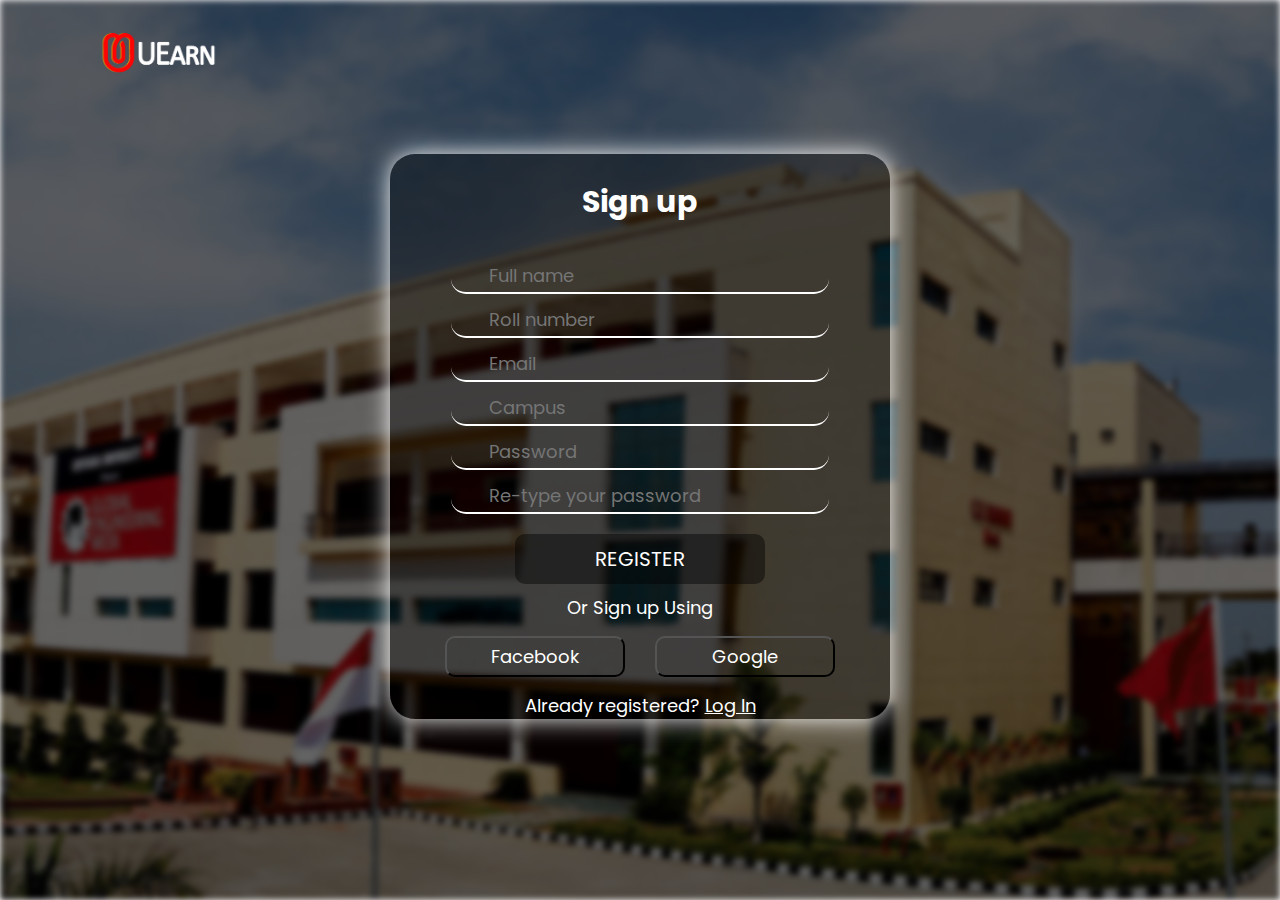
<file: sign up.html>
<!DOCTYPE html>
<html lang="en">

<head>
    <meta charset="UTF-8">
    <meta http-equiv="X-UA-Compatible" content="IE=edge">
    <meta name="viewport" content="width=device-width, initial-scale=1.0">

    <!-- For google icons  -->
    <link href="https://fonts.googleapis.com/icon?family=Material+Icons+Outlined" rel="stylesheet">
    <link rel="preconnect" href="https://fonts.googleapis.com">
<link rel="preconnect" href="https://fonts.gstatic.com" crossorigin>
<link href="https://fonts.googleapis.com/css2?family=Montserrat&family=Poppins:ital,wght@0,300;0,400;0,600;0,700;1,300;1,400&display=swap" rel="stylesheet">

    <title>Sign up</title>
    <style>
        *{
            font-family: 'Poppins', sans-serif;
        }
        body {
            padding: 0;
            margin: 0;
            color: white;
            font-family: Arial, Helvetica, sans-serif;
        }
        
        .background {
            background: url('./images/chitkara.jpg') rgba(0, 0, 0, 0.61);
            background-repeat: no-repeat;
            background-size: cover;
            background-blend-mode: darken;
            position: absolute;
            top: 0;
            bottom: 0;
            left: 0;
            right: 0;
            z-index: -1;
            filter: blur(3px);
            min-height: 800px;
            

        }
        
        h2 {
            font-size: 30px;
        }
        
        .container {
            display: flex;
            flex-direction: column;
            align-items: center;
            text-align: center;
            background: rgb(0 0 0 / 35%);
            box-shadow: 0 0 25px rgb(255, 255, 255);
            border-radius: 25px;
            width: 500px;
            margin: 10vh auto 0vh auto;
	    position:relative;
	    bottom:40px;
        }
        
        .form{
            padding: 10px;
            display: flex;
            flex-direction: column;
            width: 85%;
        }
        
        .form-item {
            display: flex;
            width: 90%;
            background: transparent;
            margin: 10px auto;
            align-items: center;
            border-radius: 15px;
            border-bottom: 2px solid ;
        }
        .form-item:hover {
            border-bottom: 2px solid rgb(255 0 0);
        }
        input {
            font-size: 18px;
            width: 80%;
            height: 30px;
            outline: none;
            background: transparent;
            border: none;
            margin: auto;
            color: white;
        }
       
        
        span {
            margin: 5px;
            color: rgb(172, 172, 172);
            cursor: default;
            user-select: none;
            background: rgba(85, 81, 81, 0.637);
            padding: 5px;
            border-radius: 15px;
        }
        
        button[type="submit"] {
            width: 250px;
            font-size: 20px;
            margin: 10px auto;
            padding: 10px 16px;
            color: white;
            background:rgba(3 3 3/45%);
            border: none;
            text-align: center;
            border-radius:10px;
        }
        button[type="submit"]:hover {
            width: 200px;
            height: 50px;
            background-color: red;
            animation-name: example;
            animation-duration:10s;
            border-radius:10px;
            animation-iteration-count:infinite;
            background: rgb(3 3 3/ 45%);
            border-radius:10px;
        }
        p:first-of-type {
            font-size: 18px;
            margin: 0;
        }
        
        .options {
            display: flex;
            margin:  10px auto;
            flex-wrap: wrap;
            justify-content: center;
        }
        
        button {
            padding: 5px 16px;
            font-size: 18px;
            margin: 5px 15px;
            width: 180px;
            color: white;
            background: transparent;
            cursor: pointer;
            transition: all 0.7s ease;
            border-radius:10px;
        }
        .fb:hover{
            background: rgb(5, 5, 73);
            border: none;
            box-shadow: 0 0 5px  rgb(5, 5, 73);
        }

        .gl:hover{
            background: rgb(73, 5, 5);
            border: none;
            box-shadow: 0 0 5px  rgb(73, 5, 5);

        }
        
        p {
            font-size: 18px;
            margin: 5px;
        }
        a{
            color: white;
        }
        a:hover{
            color: grey;
        }

        @media screen and (max-width:550px) {
            .container {
                width: 90%;
            }
            
        }
        .logo{
            width: 150px;
            size: cover;
            display: inline;
        }
        .nav{
        display: flex;
        align-items: center;
        padding: 2% 6%;
        justify-content: space-between;
        }

        @keyframes example { 
  0%   {background-color: red;}
  25%  {background-color: BLACK;}
  50%  {background-color: RED;}
  100% {background-color: BLACK;}}
    </style>

</head>
<body>
    <img src="/images/ue logo-2.png" alt="not inserted" class="logo nav"></a>
    <div class="background"></div>
    <div class="container">
        <h2>Sign up</h2>
        <form action="">

            <div class="form-item">
                
                <input type="text" name="text" id="text" placeholder="Full name">
            </div>

            <div class="form-item">
                
                <input type="text" name="pass" id="text" placeholder="Roll number ">

            </div>
            <div class="form-item">
            <input type="text" name="text" id="text" placeholder="Email">
            </div>
            <div class="form-item">
            <input type="text" name="text" id="text" placeholder="Campus">
            </div>
            <div class="form-item">
            <input type="password" name="pass" id="password" placeholder="Password">
            </div>
            <div class="form-item">
            <input type="password" name="pass" id="password" placeholder="Re-type your password">
            </div>
            <button type="submit" action="home.html">REGISTER</button>
            <p> Or Sign up Using</p>
            <div class="options">
                <button class="fb">Facebook</button>
                <button class="gl">Google</button>
            </div>
        </form>
        <p>Already registered? <a href="/login.html">Log In</a></p>


    </div>

</body>

</html>
</file>
<file: Style.css>
*{
    margin: 0;
    padding: 0;
    font-family: 'Poppins', sans-serif;
}
.header{
    min-height: 100vh;
    width: 100%;
    background-image: linear-gradient(rgba(4,9,30,0.7),rgba(4,9,30,0.7)),url(/images/chitkaraUniversity-cropped.jpg);
    background-position: center;
    background-size: cover;
    position: relative;
}
.socials{
    overflow: hidden;
    background-image: url(/images/earn\ page\ \(1\).png);
    background-repeat: no-repeat;
    background-position: center;
    background-size: cover;
}
.gridcontainer{
    background-color: transparent;
    display: grid;
    grid-template-rows: 1fr 1fr 0.4fr;
    grid-template-columns: repeat(2,1fr);
    padding:50px 50px 10px 50px;
    height: 800px;
    grid-row-gap: 14px;
    column-gap: 17px;
    
}
.ele{
    background-color: rgba(255, 255, 255, 0.151);
    border-radius: 20px;
    border: 1px solid rgba(255, 255, 255, 0);
    padding: 3%;
    box-shadow: 0 0 10px white;
}

.headingmain{
    text-align: center;
    color: white;
    font-size: 40px;
}
.chitsIntro{
    background-color: rgb(255, 255, 255);
    text-transform: uppercase;
    padding-top: 100px;
    color: rgb(0, 0, 0);
    text-align: center;
    margin-bottom: 100px;
}
.red{
    color: red;
}
.maintext{
    color: wheat;
    text-align: center;
    position: absolute;
    top: 50%;
    left: 50%;
    transform: translate(-50%,-50%);
    width: 90%;
}
.logo{
    width: 150px;
    size: cover;
    display: inline;
}
/* {
    display: inline;
    color: red;
    text-decoration: none;
    line-height: 7vw;
    font-size: 3vw;
} */
a{
    font-family: 'Poppins', sans-serif;
    text-decoration: none;
}
nav{
    display: flex;
    align-items: center;
    padding: 2% 6%;
    justify-content: space-between;
}

.navLinks{
    flex: 1;
    text-align: right;
}
.navLinks ul li{
    display: inline-block;
    list-style: none;
    padding: 8px 12px;
    position: relative;
}
.navLinks ul li a{
    color: white;
    font-size: 18px;
    text-decoration: none;
}
.navLinks ul li::after{
    content: "";
    height: 2px;
    background: red;
    width: 0%;
    margin: auto;
    display: block;
    
}
.headerP{
    min-height: 100vh;
    width: 100%;
    background-position: center;
    background-size: cover;
    position: relative;
}
.fa-bars{
    color: rgb(255, 0, 0);
}
.navLinks ul li:hover:after{
    width: 100%;
    transition: 0.5s;
}
nav .fanav{
    display: none;
}
@media (max-width: 700px) {
    .navLinks ul li{
        display: block;
    }
    .navLinks{
        position: absolute;
        background-color: rgba(255, 0, 0, 0.644);
        right: -200px;
        top: 0;
        height: 100vh;
        width: 200px;
        z-index: 2;
        text-align: left;
    }
    nav .fa{
        display: block;
        cursor: pointer;
        margin: 10px;
        font-size: 22px;
    }
    nav .fa-user-circle-o{
        display: none;
    }
    .maintext{
        font-size: 14px;
    }
    .headingmain{
        font-size: 30px;
    }
    .opt{
        margin-left: 30%;
    }
    .flexcontainer{
        flex-wrap: wrap;
        overflow-wrap: break-word;
    }
    .chitsinfo{
        text-align: center;
        width: 100%;
        margin: auto;
        overflow-wrap: break-word;   
    }
    .footer-distributed{
        font: bold 14px sans-serif;
        margin: 0;
      }
    
      .footer-distributed .footer-left,
      .footer-distributed .footer-center,
      .footer-distributed .footer-right{
        display: block;
        width: 100%;
        margin-bottom: 40px;
        text-align: center;
      }
    
      .footer-distributed .footer-center i{
        margin-left: 0;
      }
    
}
.intro1{
    text-align: center;
    font-size: 40px;
}
.flexcontainer{
    display: flex;
    flex-direction: row;
    justify-content: space-between;
    background-color: rgb(255, 255, 255);
}
html{
    scroll-behavior: smooth;
}
.chitsinfo{
    width: 60vw;
    position: relative;
    top: 50%;
    text-decoration: none;
    left: 50%;
    transform: translate(-50%,-50%);
    padding: 50px;
    padding-right: 80px;
    text-align: left;
    background-color: rgba(255, 255, 255, 0.562);
    border-radius: 20px;
    font-size: x-large;
    text-transform: none;
}
.footerl{
    width: 150px;
    size: cover;
    display: inline;
}
/* #chitsicon{
    position: relative;
    animation-timing-function: ease-in;
    animation-delay: 2s;
    margin-left: 50px;
    animation: chits 2s infinite alternate-reverse;
    
} */
/* * {
    font-family: Open Sans;
  }
  
  section {
    width: 100%;
    display: inline-block;
    background: #333;
    height: 50vh;
    text-align: center;
    font-size: 22px;
    font-weight: 700;
    text-decoration: underline;
  } */
  
  .footer-distributed{
    background: rgb(65, 63, 63);
    box-shadow: 0 1px 1px 0 rgba(0, 0, 0, 0.12);
    box-sizing: border-box;
    width: 100%;
    text-align: left;
    font: bold 16px sans-serif;
    padding: 55px 50px;
  }
  
  .footer-distributed .footer-left,
  .footer-distributed .footer-center,
  .footer-distributed .footer-right{
    display: inline-block;
    vertical-align: top;
  }
  
  /* Footer left */
  
  .footer-distributed .footer-left{
    width: 40%;
  }
  
  /* The company logo */
  
  .footer-distributed h3{
    color:  #ffffff;
    font: normal 36px 'Open Sans', cursive;
    margin: 0;
  }
  
  .footer-distributed h3 span{
    color:  lightseagreen;
  }
  
  /* Footer links */
  
  .footer-distributed .footer-links{
    color:  #ffffff;
    margin: 20px 0 12px;
    padding: 0;
  }
  
  .footer-distributed .footer-links a{
    display:inline-block;
    line-height: 1.8;
    font-weight:400;
    text-decoration: none;
    color:  inherit;
  }
  
  .footer-distributed .footer-company-name{
    color:  #222;
    font-size: 14px;
    font-weight: normal;
    margin: 0;
  }
  
  /* Footer Center */
  
  .footer-distributed .footer-center{
    width: 35%;
  }
  
  .footer-distributed .footer-center i{
    background-color:  #33383b;
    color: #ffffff;
    font-size: 25px;
    width: 38px;
    height: 38px;
    border-radius: 50%;
    text-align: center;
    line-height: 42px;
    margin: 10px 15px;
    vertical-align: middle;
  }
  
  .footer-distributed .footer-center i.fa-envelope{
    font-size: 17px;
    line-height: 38px;
  }
  
  .footer-distributed .footer-center p{
    display: inline-block;
    color: #ffffff;
    font-weight:400;
    vertical-align: middle;
    margin:0;
  }
  
  .footer-distributed .footer-center p span{
    display:block;
    font-weight: normal;
    font-size:14px;
    line-height:2;
  }
  
  .footer-distributed .footer-center p a{
    color:  lightseagreen;
    text-decoration: none;
  }
  
  .footer-distributed .footer-links a:before {
    content: "|";
    font-weight:300;
    font-size: 20px;
    left: 0;
    color: #fff;
    display: inline-block;
    padding-right: 5px;
  }
  
  .footer-distributed .footer-links .link-1:before {
    content: none;
  }
  
  /* Footer Right */
  
  .footer-distributed .footer-right{
    width: 20%;
  }
  
  .footer-distributed .footer-company-about{
    line-height: 20px;
    color:  #92999f;
    font-size: 13px;
    font-weight: normal;
    margin: 0;
  }
  
  .footer-distributed .footer-company-about span{
    display: block;
    color:  #ffffff;
    font-size: 14px;
    font-weight: bold;
    margin-bottom: 20px;
  }
  
  .footer-distributed .footer-icons{
    margin-top: 25px;
  }
  
  .footer-distributed .footer-icons a{
    display: inline-block;
    width: 35px;
    height: 35px;
    cursor: pointer;
    background-color:  #33383b;
    border-radius: 2px;
  
    font-size: 20px;
    color: #ffffff;
    text-align: center;
    line-height: 35px;
  
    margin-right: 3px;
    margin-bottom: 5px;
  }
  
.chitsimg{
    width: 400px;
    /* animation-name: chits;
    animation-duration: 3s;
    animation-iteration-count: 1;
    animation-delay: inherit; */
    border-radius: 50%;
    padding-right: 20px;
}
.cardhead{
    font-size: 32px;
    color: black;
}
.carddet{
    font-family: 'Poppins', sans-serif;
    font-size: 18px;
    font-weight: 500;
}
.button{
    background-color: rgb(22, 21, 21);
    font-weight: bold;
    border-radius: 5px;
    color: white;
    padding: 10px;
}
.flex-con{
    background-color: rgb(255, 34, 34);
    padding: 50px;
    display: flex;
    justify-content: center;
}
.card{
    height: fit-content;
    margin: 0 20px;
    border-radius: 20px;
    width: 300px;
    padding: 45px 30px 40px 30px;
    background-color: white;
    box-shadow: 0 0 14px black;
    transition: 0.5s;
}
.card:hover{
    transform: scale(1.6);
    transition: 0.5s;
}
.socials{
    height: 700px;
    background-color: rgba(0, 0, 0, 0.849);
    margin: 0;
    width: 100vw;
}
@keyframes chits {
    from{left: 500px;}
    to{left:0px}
    
}
.wallet{
    grid-row: 1 / span 2;
}
.history{
    grid-column: 1 / span 2;
}
</file>
